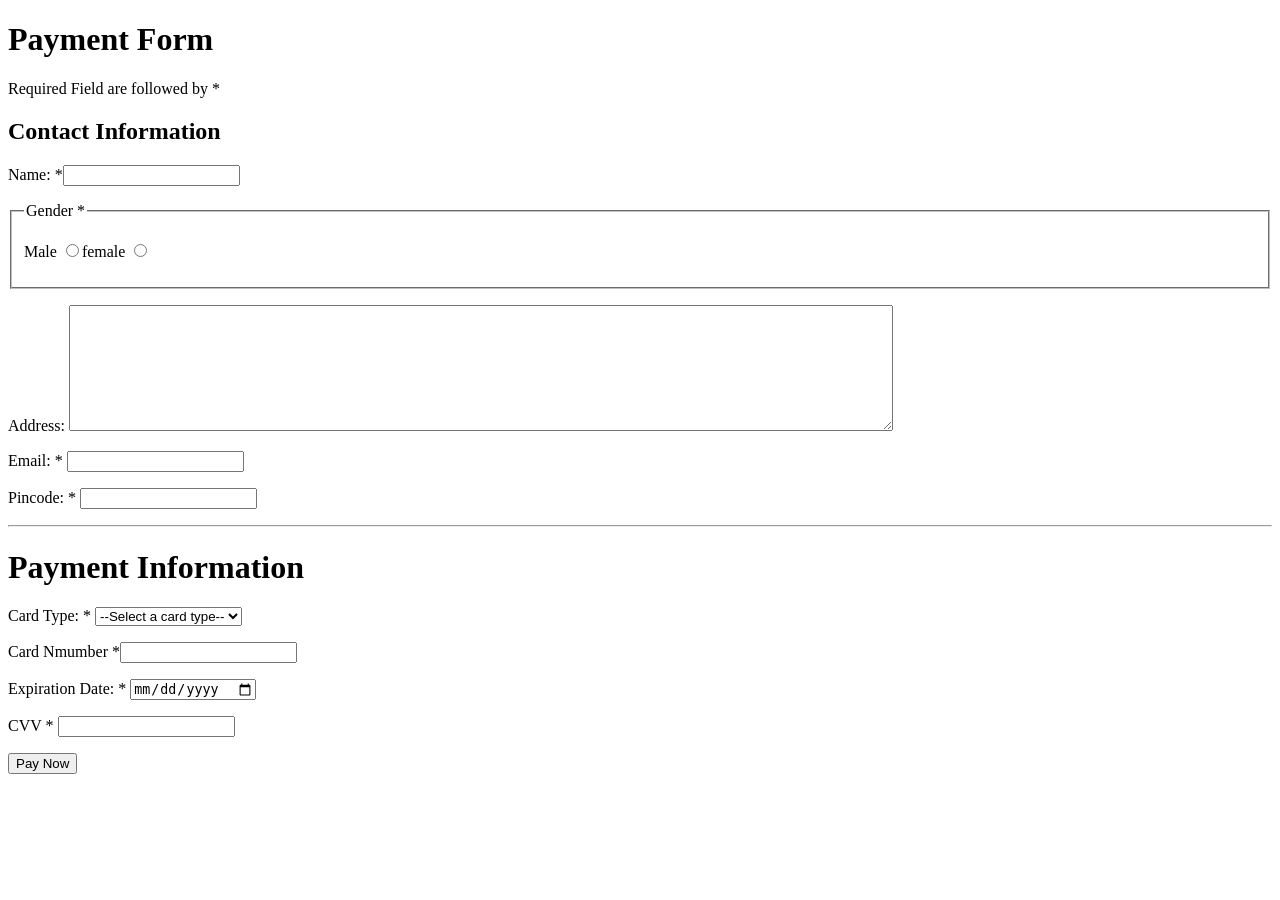
<file: Payment_form.html>
<!DOCTYPE html>
<html lang="en">

<head>
    <meta charset="UTF-8">
    <meta name="viewport" content="width=device-width, initial-scale=1.0">
    <title>Payment Form</title>
</head>

<body>
    <form action="">
        <h1>Payment Form</h1>
        <p>Required Field are followed by *</p>
        <h2>Contact Information</h2>
        <p>Name: *<input type="text" name="name" required></p>
        <fieldset>
            <legend>Gender *</legend>
            <p>
                Male  <input type="radio" name="gender" id="male required">female <input type="radio" name="gender" id="female required">

            </p>
        </fieldset>
        <p>Address: <textarea name"address" id="address" cols="100" rows="8"></textarea>
        </p>
        <p>Email: * <input type="email" name="email" id="email required"></p>
        <p>Pincode: * <input type="number" name="pincode" id="pincode required"></p>
        <hr>
        <h1>Payment Information</h1>
        <p>Card Type: *
            <select name="card_type" id="">card_type required
                <option value="">--Select a card type--</option>
                <option value="vica">Vica</option>
                <option value="rupay">Rupay</option>
                <option value="mastercard">Mastercard</option>
            </select>
        </p>
        <p>
            Card Nmumber  *<input type="number" name="card_number" id="card_number required">
        </p>
        <p>
            Expiration Date: * <input type="date" name="exp_date" id="exp_date required">
        </p>
        <p>CVV * <input type="password" name="cvv" id="cvv required"></p>
        <input type="submit" value="Pay Now">

    </form>

</body>

</html>
</file>
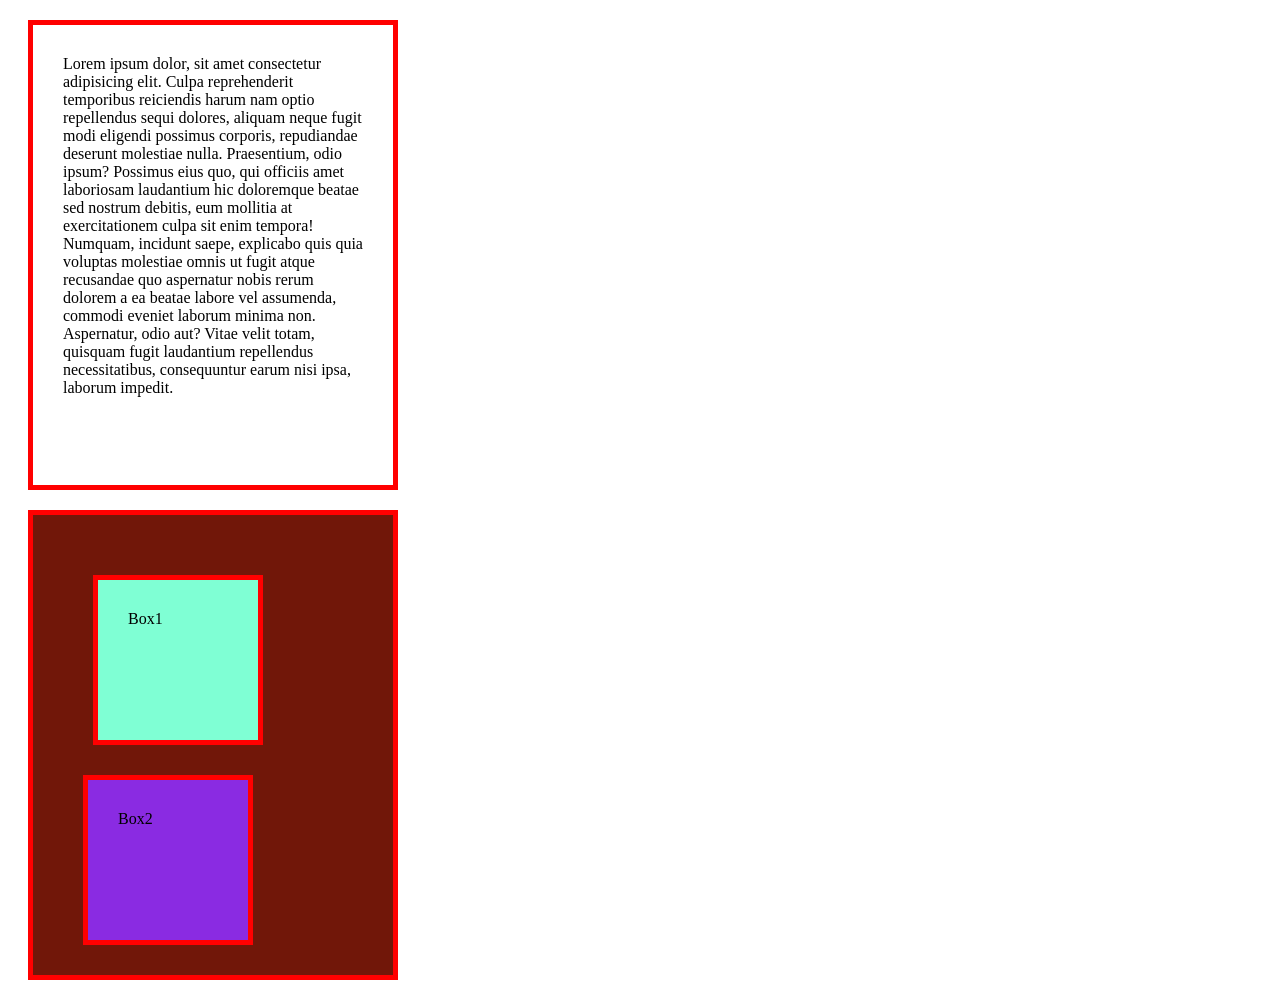
<file: html_files/block.html>
<!DOCTYPE html>
<html lang="en">
<head>
    <meta charset="UTF-8">
    <meta name="viewport" content="width=, initial-scale=1.0">
    <title>Document</title>
    <style>
        div{
            height: 400px;
            width: 300px;
            padding: 30px;
            border: 5px solid red;
            margin: 20px;
            
        }
     </style>
     
     
    <style>

            .box1,.box2{
            height: 100px;
            width: 100px;
        }
        .box1{
            margin: 30px;
            background-color: aquamarine;
        }
        .box2{
            padding: 30px;
            background-color: blueviolet;
        }
        .wrapper{
            background-color: rgb(113, 23, 9);
        }
</style>
    
</head>
<body>
    <div>
        Lorem ipsum dolor, sit amet consectetur adipisicing elit. Culpa reprehenderit temporibus reiciendis harum nam optio repellendus sequi dolores, aliquam neque fugit modi eligendi possimus corporis, repudiandae deserunt molestiae nulla. Praesentium, odio ipsum? Possimus eius quo, qui officiis amet laboriosam laudantium hic doloremque beatae sed nostrum debitis, eum mollitia at exercitationem culpa sit enim tempora! Numquam, incidunt saepe, explicabo quis quia voluptas molestiae omnis ut fugit atque recusandae quo aspernatur nobis rerum dolorem a ea beatae labore vel assumenda, commodi eveniet laborum minima non. Aspernatur, odio aut? Vitae velit totam, quisquam fugit laudantium repellendus necessitatibus, consequuntur earum nisi ipsa, laborum impedit.
    </div>
    <div class="wrapper">
        <div class="box1">Box1</div>
        <div class="box2">Box2</div>
    </div>
</body>
</html>
</file>
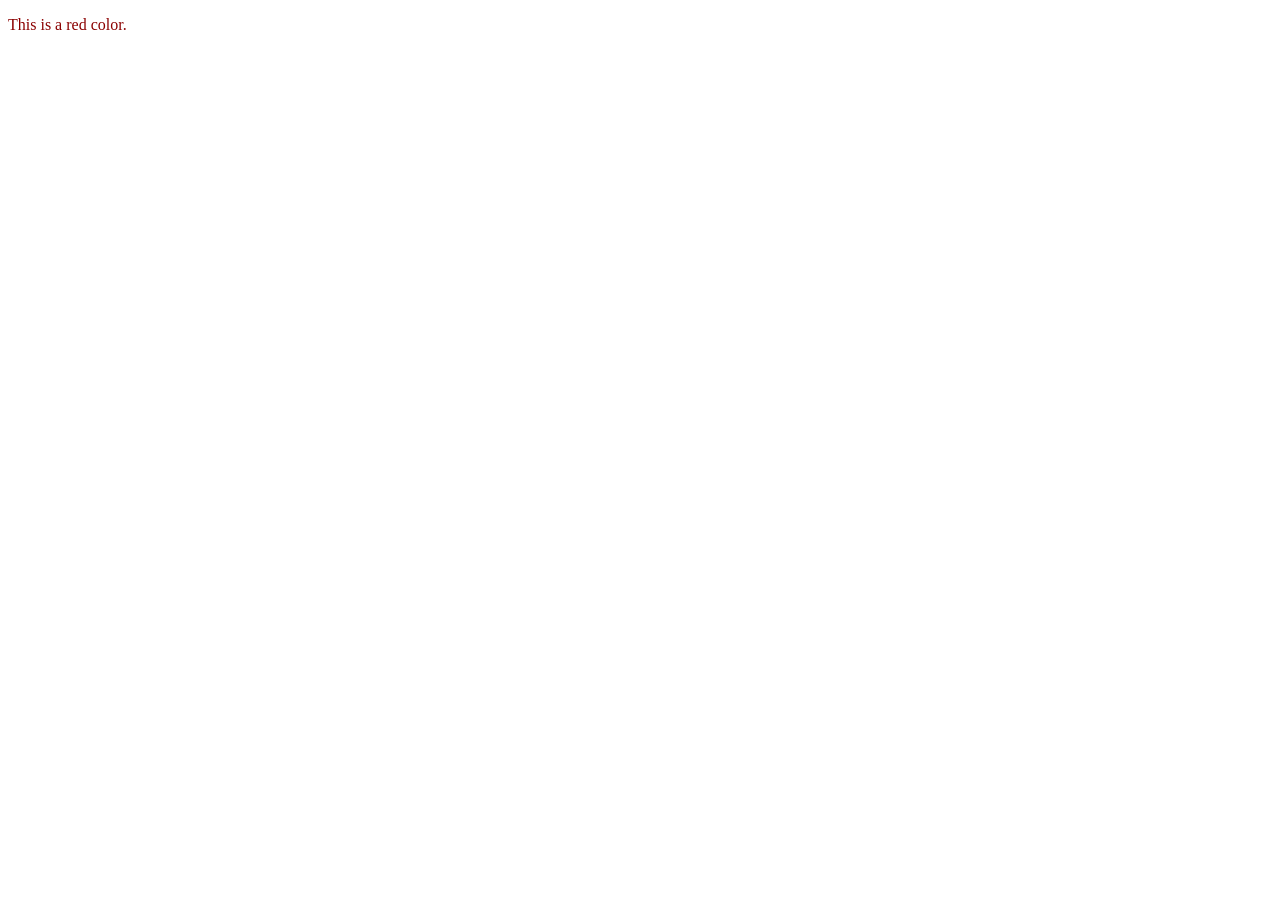
<file: html_files/importance.html>
<!DOCTYPE html>
<html lang="en">
<head>
    <meta charset="UTF-8">
    <meta name="viewport" content="width=, initial-scale=1.0">
    <title>Document</title>
    <style>
        .important{
            color: darkred !important;
        }
    </style>
</head>
<body>
    <p class="important" style="color: crimson;">This is a red color.</p>
</body>
</html>
</file>
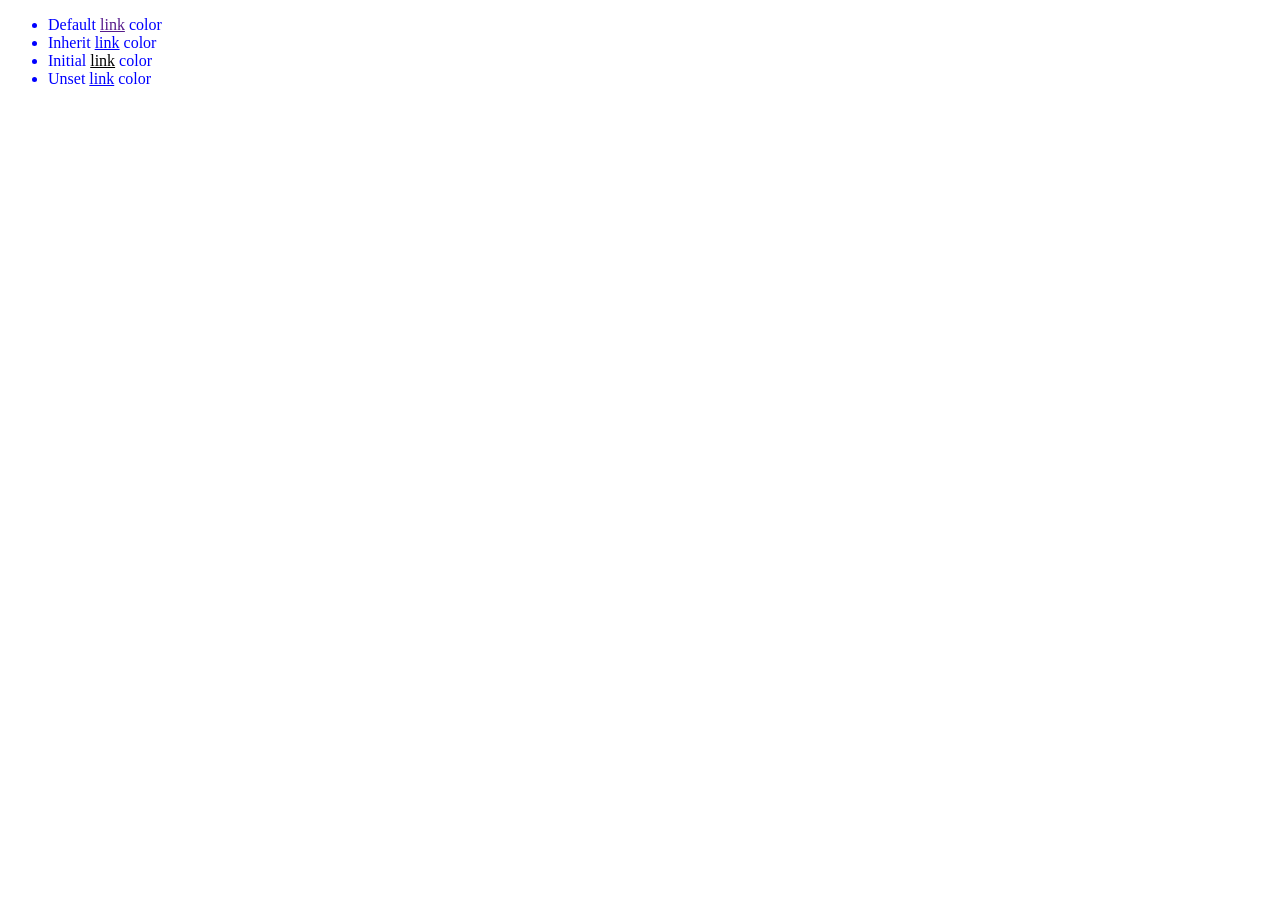
<file: html_files/inheritance.html>
<!DOCTYPE html>
<html lang="en">
<head>
    <meta charset="UTF-8">
    <meta name="viewport" content="width=device-width, initial-scale=1.0">
    <title>Document</title>
    <style>
        body{
            color: blue;
        }
.class-1 a{
    color: inherit;
}
.class-2 a{
    color: initial;
}
.class-3 a{
    color: unset;
}

    </style>
</head>
<body>
    <ul>
        <li>Default <a href="">link</a> color</li>
        <li class="class-1">Inherit <a href="">link</a> color</li>
        <li class="class-2">Initial <a href="">link</a> color</li>
        <li class="class-3">Unset <a href="">link</a> color</li>
    </ul>
</body>
</html>
</file>
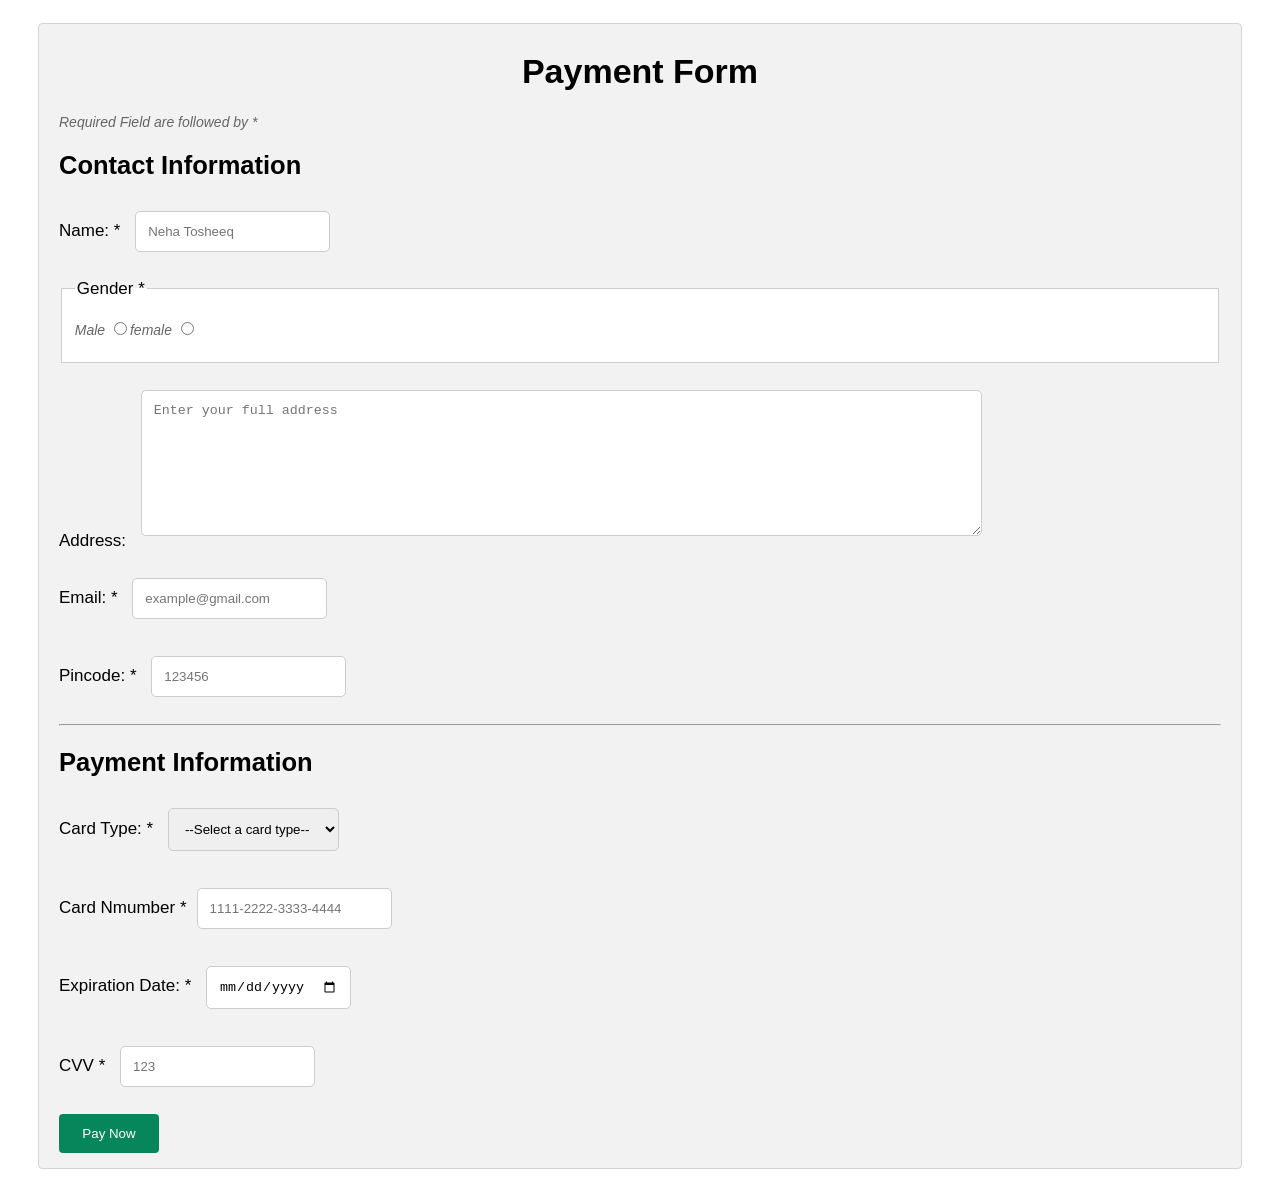
<file: html_files/Payment_form.html>
<!DOCTYPE html>
<html lang="en">

<head>
    <meta charset="UTF-8">
    <meta name="viewport" content="width=device-width, initial-scale=1.0">
    <title>Payment Form</title>
    <link rel="stylesheet" href="../CSS_files/style.css">

</head>

<body>
    <div class="container">
        <form action="">
            <h1 class="main_heading">Payment Form</h1>
            <p>Required Field are followed by *</p>
            <h2>Contact Information</h2>
            <p>Name: *
                <input type="text" required name="name" placeholder="Neha Tosheeq">
            </p>
            <fieldset>
                <legend>Gender *</legend>
                <p>
                    Male <input type="radio" name="gender" id="male required">female <input type="radio" name="gender"
                        id="female required">

                </p>
            </fieldset>
            <p>Address: <textarea name"address" id="address" cols="100" rows="8"
                    placeholder="Enter your full address"></textarea>
            </p>
            <p>Email: * <input type="email" name="email" id="email required" placeholder="example@gmail.com"></p>
            <p>Pincode: * <input type="number" name="pincode" id="pincode required" placeholder="123456"></p>
            <hr>
            <h2>Payment Information</h2>
            <p>Card Type: *
                <select name="card_type" id="">card_type required
                    <option value="">--Select a card type--</option>
                    <option value="vica">Vica</option>
                    <option value="rupay">Rupay</option>
                    <option value="mastercard">Mastercard</option>
                </select>
            </p>
            <p>
                Card Nmumber *<input type="number" name="card_number" id="card_number required"
                    placeholder="1111-2222-3333-4444">
            </p>
            <p>
                Expiration Date: * <input type="date" name="exp_date" id="exp_date required">
            </p>
            <p>CVV * <input type="password" name="cvv" id="cvv required" placeholder="123"></p>
            <input type="submit" value="Pay Now">

        </form>
    </div>
</body>

</html>
</file>
<file: CSS_files/style.css>
* {
    box-sizing: border-box;
}

body {
    font-family: Arial, Verdana, Geneva, Tahoma, sans-serif;
    margin: 15px 30px;
    font-size: 17px;
    padding: 8px;
}

.container {
    background-color: #f2f2f2;
    padding: 5px 20px 15px 20px;
    border: 1px solid lightgray;
    border-radius: 4px;
}

input[type="text"],
input[type="email"],
input[type="number"],
input[type="password"],
input[type="date"],
select,
textarea {
    width: 100;
    padding: 12px;
    border: 1px solid #ccc;
    border-radius: 5px;
    margin: 10px;
}

fieldset {
    background-color: #fff;
    border: 1px solid #ccc;
}

.main_heading {
    text-align: center;
}

input[type="submit"] {
    background-color: rgb(7, 134, 92);
    color: white;
    padding: 12px 20px;
    border: none;
    border-radius: 4px;
    cursor: pointer;
    width: 100px;
}

input[type="submit"]:hover {
    background-color: #4ca84c;
}

/* Is se wo instruction line halki ho jayegi */
form p:first-of-type {
    font-size: 14px;
    color: #666;
    font-style: italic;
}

/* Is se star (*) ka rang laal ho jayega jo professional lagta hai */
p:has(input[required])::after,
p:contains("*") {
    color: red;
}
</file>
